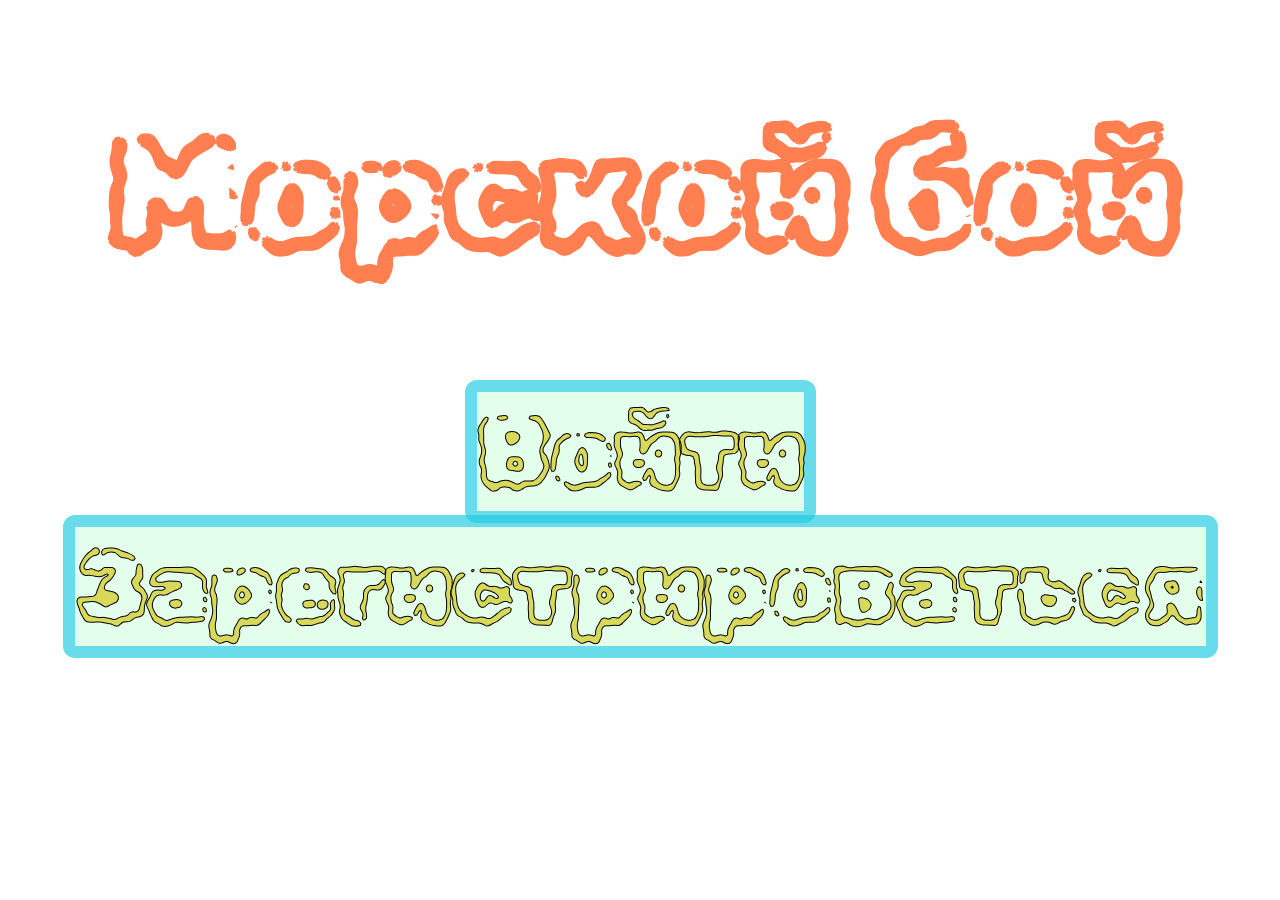
<file: lobby.html>
<!DOCTYPE html>
<html lang="ru">
<head>
    <meta charset="UTF-8">
    <meta http-equiv="X-UA-Compatible" content="IE=edge">
    <meta name="viewport" content="width=device-width, initial-scale=1.0">
    <link rel="stylesheet" href="styles/lobby.css">
    <link rel="preconnect" href="https://fonts.googleapis.com">
<link rel="preconnect" href="https://fonts.gstatic.com" crossorigin>
<link href="https://fonts.googleapis.com/css2?family=Rubik+Burned&display=swap" rel="stylesheet">
    <title>Морской бой</title>
</head>
<body>
    <h1>Морской бой</h1>

    <a href="signin.html">Войти</a>
    <p></p>
    <a href="login.html">Зарегистрироваться</a>
</body>
</html>
</file>
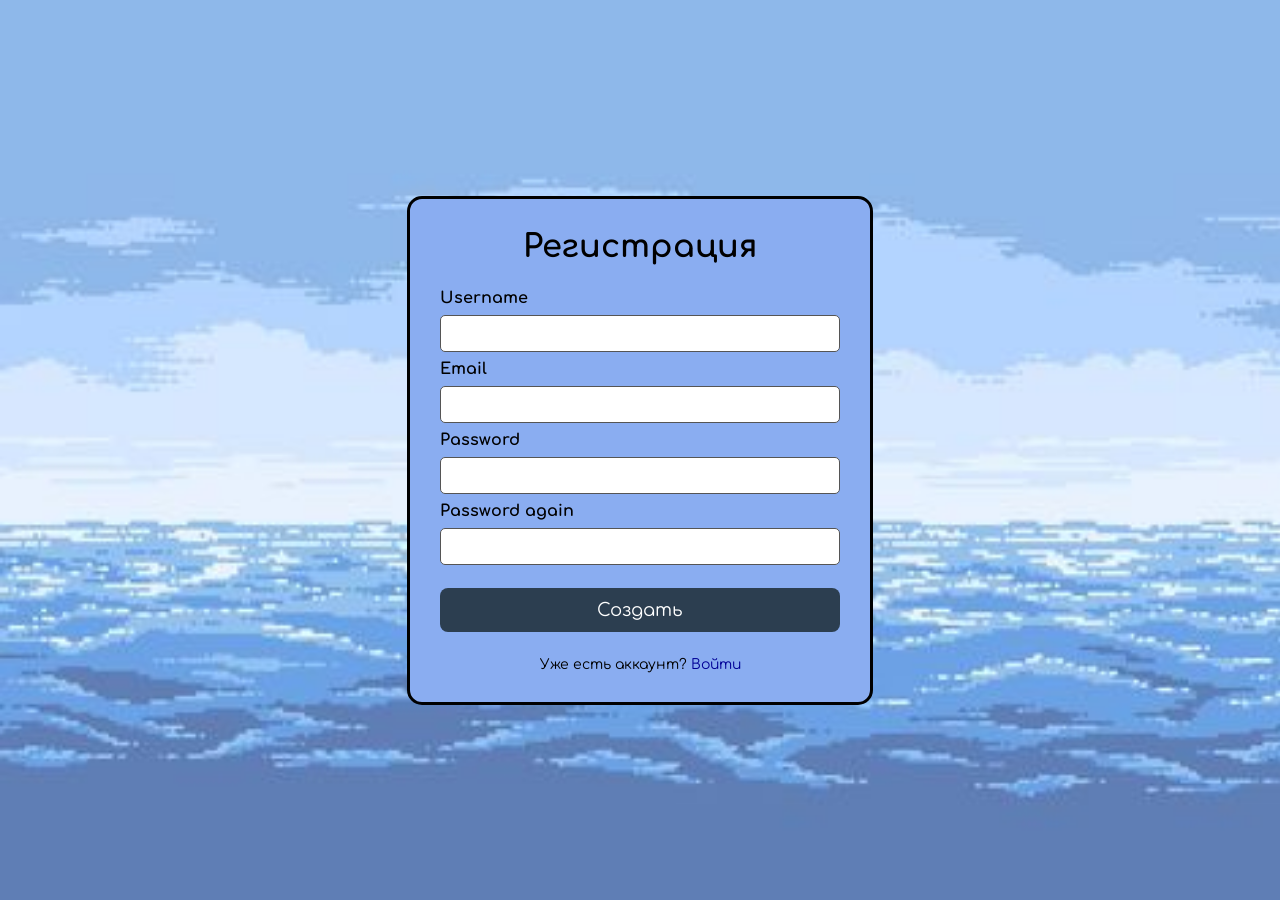
<file: login.html>
<!DOCTYPE html>
<html lang="en">
<head>
    <meta charset="UTF-8">
    <meta http-equiv="X-UA-Compatible" content="IE=edge">
    <meta name="viewport" content="width=device-width, initial-scale=1.0">
    <link rel="stylesheet" href="styles\login_signin.css">
    <link rel="preconnect" href="https://fonts.googleapis.com">
    <link rel="preconnect" href="https://fonts.gstatic.com" crossorigin>
    <link href="https://fonts.googleapis.com/css2?family=Comfortaa:wght@300..700&display=swap" rel="stylesheet">
    <title>Document</title>
</head>
<body>
    

<div class="card">
        <h1>Регистрация</h1> 
        <form class="user-form" id="registerForm">
                <label>Username</label>
                <input type="text" name="username" class="username" id="username"   required>
    
                <label>Email</label>
                <input type="email" name="Email" class="email" id="email" required>
    
                <label>Password</label>
                <input type="password" name="password" type="password" id="password" required>

                <label>Password again</label>
                <input type="password" name="check-password"  id="check-password" required>
    
                <button type="submit">Создать</button>
            </form>
            <p class="perehod">Уже есть аккаунт? <a href="signin.html">Войти</a></p>
        </div>
    <script src="scripts/acc.js"></script>
<script>
    document.getElementById("registerForm").addEventListener("submit", registration);
</script>
    </section>
   
</body>
</html>
</file>
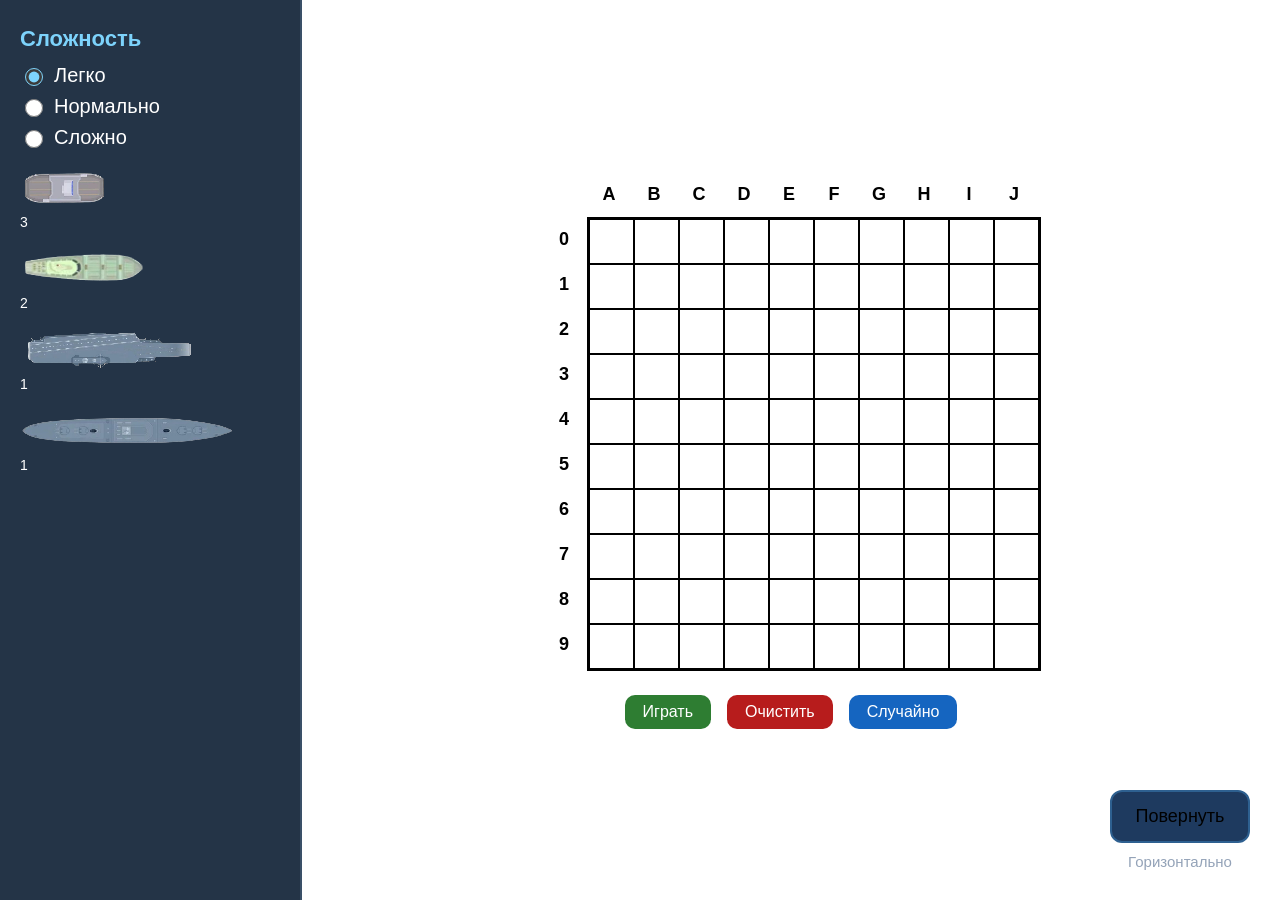
<file: pole.html>
<!DOCTYPE html>
<html lang="en">
<head>
    <meta charset="UTF-8">
    <meta http-equiv="X-UA-Compatible" content="IE=edge">
    <meta name="viewport" content="width=device-width, initial-scale=1.0">
    <title>Document</title>
    <link rel="stylesheet" href="./styles/pole.css">
</head>
<body>
    
<div class="whole_game_part">
        <div class="menu_board" >

            <div class="difficulty_box">
            <div class="d_title">Сложность</div>

            <label class="d_label">
                <input class="d_check" type="radio" name="difficulty" value="1" checked>
                Легко
            </label>
            <label class="d_label">
                <input class="d_check" type="radio" name="difficulty" value="2">
                Нормально
            </label>
            <label class="d_label">
                <input class="d_check" type="radio" name="difficulty" value="3">
                Сложно
            </label>
        </div>

        </div>

        <div class="pole_main">
            <div class="pole_box">
            <div class="field">
                <div class="cells_name" id="cells_name"></div>
                
                <div class="cells_number" id="cells_number"></div>
                
                <div class="pole" id="pole"></div>
            </div>

            <div class="menu_btn">
                <button class="start"  id="start" >Играть</button>
                <button class="clear"  id="clear" >Очистить</button>
                <button class="random" id="random">Случайно</button>
            </div>
            </div>
            
        </div>
    </div>

    <div class="rotate_zone"></div>

    <script src="./scripts/pole.js"></script>
</body>
</html>
</file>
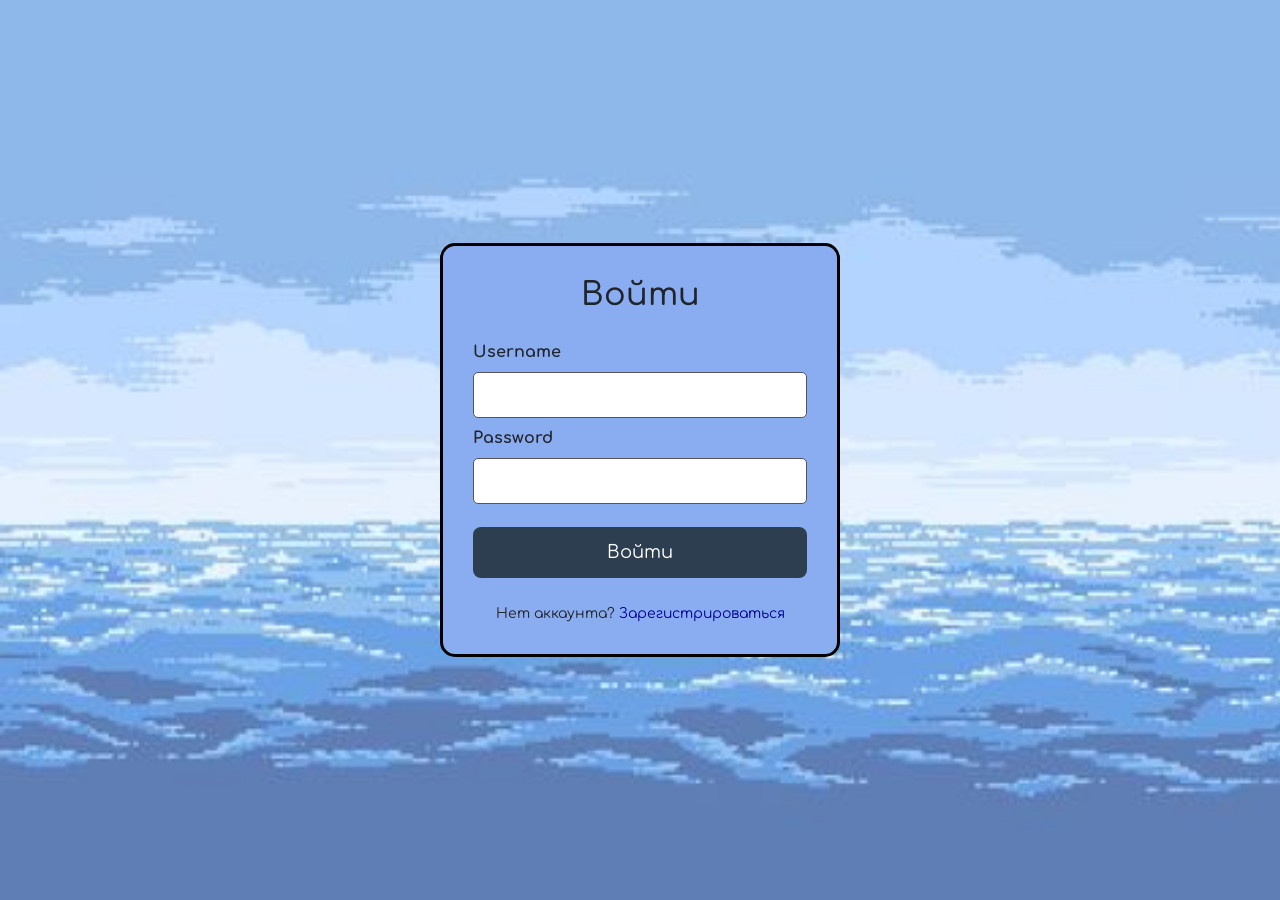
<file: signin.html>
<!DOCTYPE html>
<html lang="en">
<head>
    <meta charset="UTF-8">
    <meta http-equiv="X-UA-Compatible" content="IE=edge">
    <meta name="viewport" content="width=device-width, initial-scale=1.0">
    <link href="https://cdn.jsdelivr.net/npm/bootstrap@5.3.8/dist/css/bootstrap.min.css" rel="stylesheet" integrity="sha384-sRIl4kxILFvY47J16cr9ZwB07vP4J8+LH7qKQnuqkuIAvNWLzeN8tE5YBujZqJLB" crossorigin="anonymous">
    <link rel="stylesheet" href="styles\login_signin.css">
    <link rel="preconnect" href="https://fonts.googleapis.com">
    <link rel="preconnect" href="https://fonts.gstatic.com" crossorigin>
    <link href="https://fonts.googleapis.com/css2?family=Comfortaa:wght@300..700&display=swap" rel="stylesheet">
    <title>Document</title>
</head>
<body>
    
    
<div class="card">
    <h1>Войти</h1> 
    <form id="user-form" class="user-form">
        <label>Username</label>
        <input type="text" name="username" id="username"required>

        <label>Password</label>
        <input type="password" name="password" id="password" required>

        <button type="submit">Войти</button>
    </form>
        <p class="perehod">Нет аккаунта? <a href="login.html">Зарегистрироваться</a></p>
</div>

    <script src="scripts/acc.js"></script>
<script>
    document.getElementById("user-form").addEventListener("submit", signIn);
</script>
    
</body>
</html>
</file>
<file: styles/lobby.css>
body{
    /* background-image: url(../images/Lobby_fon.jpg); */
    background-image: url(https://img.freepik.com/premium-vector/blue-sea-ocean-things-seamless-pattern-background_463290-453.jpg);
    color: coral;
    text-align: center;
    font-family: "Rubik Burned", system-ui;
    font-weight: 400;
    font-style: normal;
}

h1 {
    font-size: 155px;
}
a{
    color: rgb(216, 216, 90);
    text-decoration: none;
    border:12px solid rgb(27 198 234 / 61%);
    border-radius: 12px;
    background-color: rgb(118 255 154 / 20%);
    font-size: 100px;
    -webkit-text-stroke: 1px black;
    transition: transform .6s cubic-bezier(.68, -.55, .27, 1.55), all .3s ease;
}

a:hover{transform: scale(1.5);
    background: rgb(58, 193, 247);
    color: orange;

}
</file>
<file: styles/pole.css>
body {
    margin: 0;
    padding: 0;
    height: 100%;
    font-family: Arial, sans-serif;
    font-size: 100%;
}


.whole_game_part{
    display: flex;
    height: 100vh;
}

.menu_board {
    flex: 0 0 260px;
    background-color: #243447;
    border-right: 2px solid #3a5068;
    padding:16px 20px;
    display: flex;
    flex-direction: column;
    gap: 16px;
    overflow-y: auto;

}

.ship-box {
    display: flex;
    flex-direction: column;
    align-items: flex-start;
    gap: 4px;
}

.sheep {
    display: block;
    cursor: grab;
    image-rendering: pixelated;
    object-fit: fill;
}

.sheep:active {
    cursor: grabbing;
    opacity: 0.7;
}


.pole_main {
    flex: 1; 
    display: flex;
    justify-content: center;
    align-items: center;
}


.field {
    display: grid;
    grid-template-areas:
        "corner cells_name"
        "cells_number grid";
    grid-template-columns: 45px auto;
    grid-template-rows: 45px auto;
    gap: 0;
}


.cell {
    width: 45px;
    height: 45px;
    border: 1px solid rgb(0, 0, 0);
    box-sizing: border-box;
    transition: background-color 0.15s;
}


.cells_name {
    grid-area: cells_name;
    display: flex;
}

.cells_name span {
    width: 45px;
    height: 45px;
    display: flex;
    align-items: center;
    justify-content: center;
    font-weight: bold;
    font-size: 18px;
}







.cells_number {
    grid-area: cells_number;
    display: flex;
    flex-direction: column;
}

.cells_number span {
    width: 45px;
    height: 45px;
    display: flex;
    align-items: center;
    justify-content: center;
    font-weight: bold;
    font-size: 18px;
}



.pole {
    grid-area: grid;
    position:relative;
    display: grid;
    grid-template-columns: repeat(10, 45px);
    grid-template-rows: repeat(10, 45px);
    border: 2px solid black;
}

.pole_box{
    display: flex;
    flex-direction: column;
    align-items: center;
    gap: 24px;
}

.cell.highlight_on{
    background-color: rgba(50, 220, 100, 0.45);
}

.cell.highlight_of{
    background-color: rgba(240, 93, 60, 0.45);
}


.on_field {
    position: absolute;
    cursor: pointer;
    z-index: 5;
    object-fit: fill;
    box-sizing: border-box;
    outline: 2px solid rgba(255, 255, 255, 0.25);
    transition: outline 0.15s;
}

.on_field:hover {
    outline: 2px solid rgba(255, 80, 80, 0.8);
}

.game_active .on_field:hover {
    outline: none;
}

.rotate_zone {
    position: fixed;
    bottom: 30px;
    right: 30px;
    display: flex;
    flex-direction: column;
    align-items: center;
    gap: 10px;
    z-index: 10;
}

.rotate_btn {
    width: 140px;
    padding: 14px 0;
    background: #1e3a5f;
    border: 2px solid #2e6090;
    border-radius: 12px;
    font-size: 18px;
    font-family: Arial, sans-serif;
    cursor: pointer;
}

.rotate_btn:hover {
    background: #274f7a;
}


.rotate_label {
    font-size: 15px;
    color: #94a3b8;
    text-align: center;
}


.difficulty_box {
    margin-top: 10px;
    display: flex;
    flex-direction: column;
    gap: 8px;
}

.d_title {
    color: #7dd3fc;
    font-size: 22px;
    font-weight: bold;
    margin-bottom: 4px;
}

.d_label {
    display: flex;
    align-items: center;
    gap: 8px;
    color: white;
    font-size: 20px;
    cursor: pointer;
}

.d_check {
    width: 18px;
    height: 18px;
    cursor: pointer;
    accent-color: #7dd3fc;
}


.menu_btn{
    display: flex;
    gap: 16px;
}


.menu_btn button{
    padding: 8px 18px;
    font-size: 16px;
    border: none;
    border-radius: 10px;
    cursor: pointer;
}

.menu_btn button:hover {
    transform: scale(1.05);
    opacity: 0.9;
}


.start {
    background-color: #2e7d32;
    color: white;
}

.clear {
    background-color: #b71c1c;
    color: white;
}

.random {
    background-color: #1565c0;
    color: white;
}

.game_side {
    display: flex;
    flex-direction: column;
    align-items: center;
    gap: 12px;
}

.game_title {
    font-size: 20px;
    font-weight: bold;
    color: #7dd3fc;
    text-align: center;
}

.fields_row {
    display: flex;
    gap: 30px;
    align-items: flex-start;
}

.turn_label {
    font-size: 28px;
    font-weight: bold;
    color: #7dd3fc;
    text-align: center;
    padding: 10px;
}

.turn_label_end {
    color: #24fb56;
    font-size: 36px;
}


.cell_hit {
    background-color: rgba(186, 33, 33, 0.75);
}

.cell_miss {
    background-color: rgba(61, 145, 223, 0.45);
}

.cell_open {
    background-color: rgba(248, 214, 122, 0.5);
}


.modal_overlay {
    position: fixed;
    top: 0;
    left: 0;
    width: 100%;
    height: 100%;
    background: rgba(0, 0, 0, 0.65);
    display: flex;
    justify-content: center;
    align-items: center;
    z-index: 100;
}

.modal {
    background: #1a2d42;
    border: 2px solid #3a5068;
    border-radius: 16px;
    padding: 40px 50px;
    display: flex;
    flex-direction: column;
    align-items: center;
    gap: 20px;
    min-width: 340px;
}

.modal_title {
    font-size: 22px;
    font-weight: bold;
    color: #fbbf24;
    text-align: center;
}

.modal_info {
    font-size: 18px;
    color: #7dd3fc;
    text-align: center;
}

.modal_btns {
    display: flex;
    gap: 16px;
    margin-top: 10px;
}

.modal_btn {
    padding: 8px 18px;
    font-size: 16px;
    font-family: Arial, sans-serif;
    border: none;
    border-radius: 10px;
    cursor: pointer;
    transition: transform 0.15s, opacity 0.15s;
}

.modal_btn:hover {
    transform: scale(1.05);
    opacity: 0.9;
}

.modal_btn_menu {
    background-color: #374151;
    color: white;
}

.modal_btn_again {
    background-color: #2e7d32;
    color: white;
}
</file>
